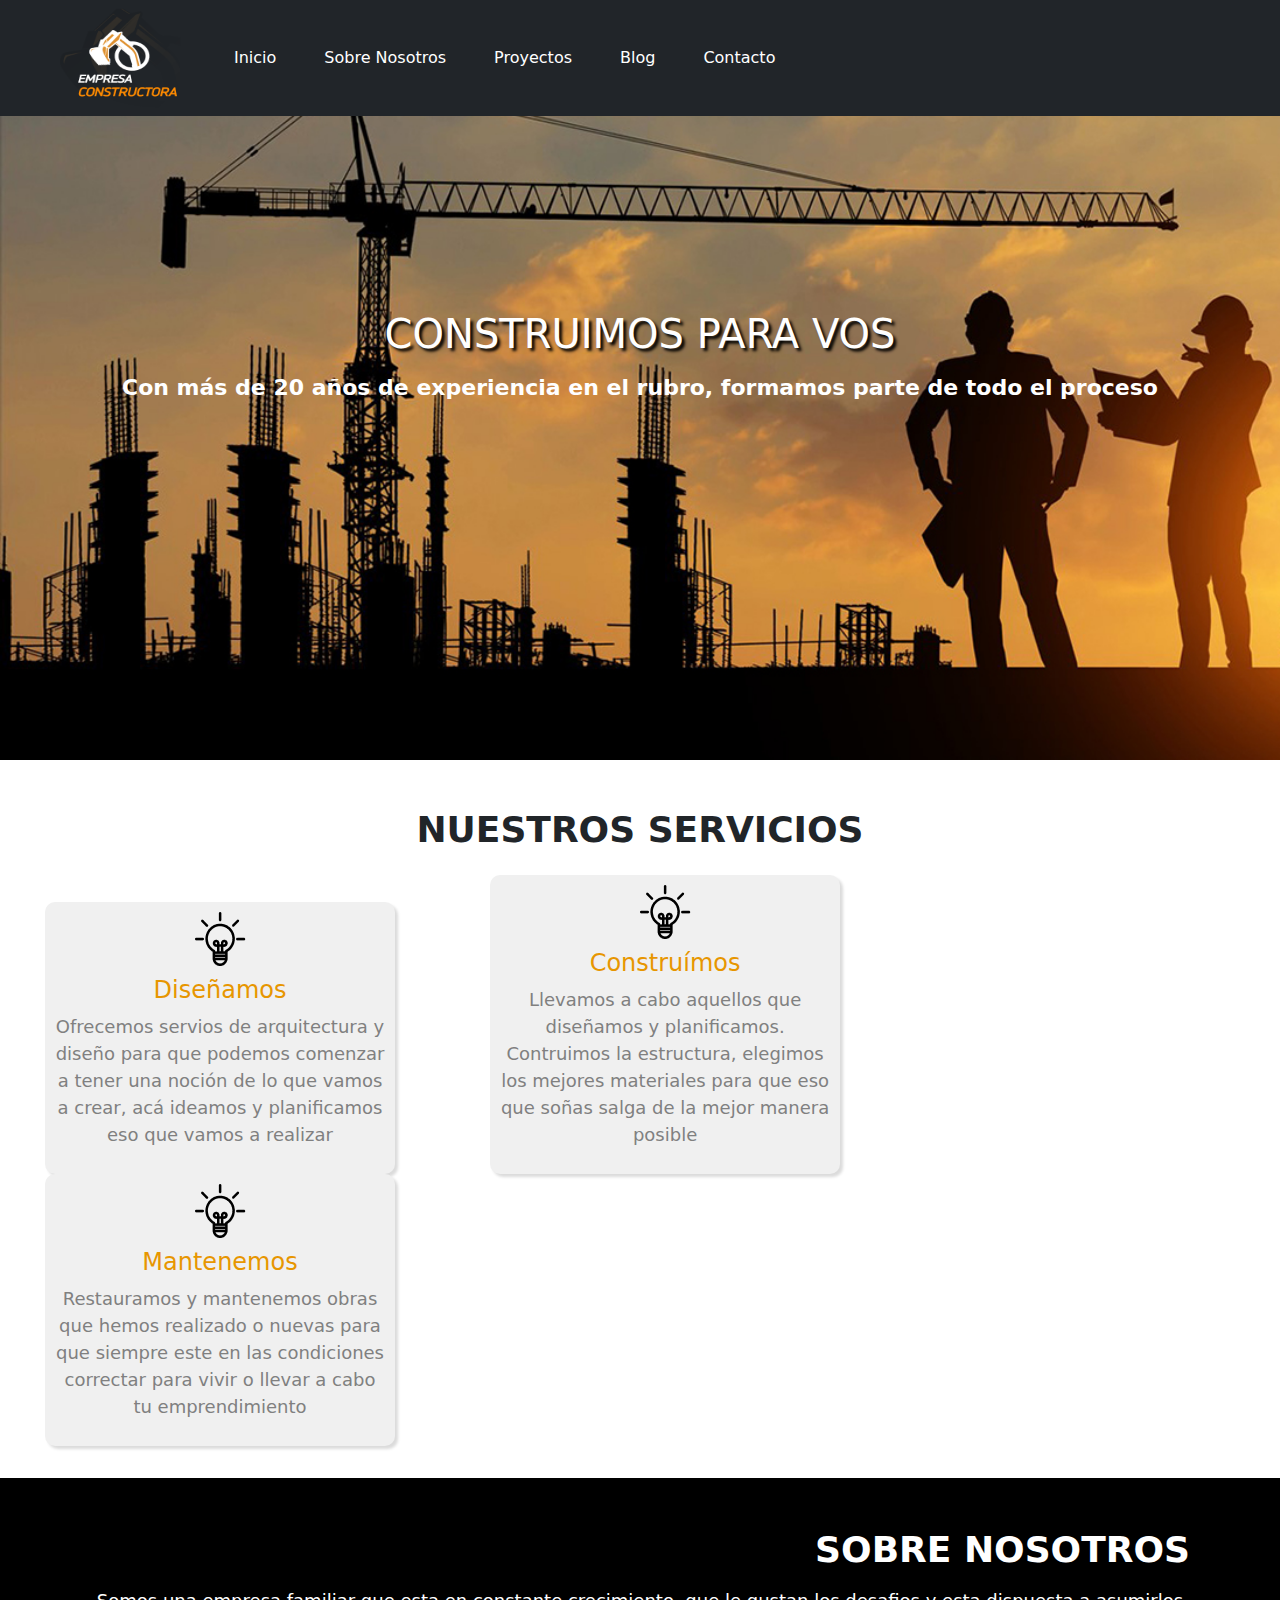
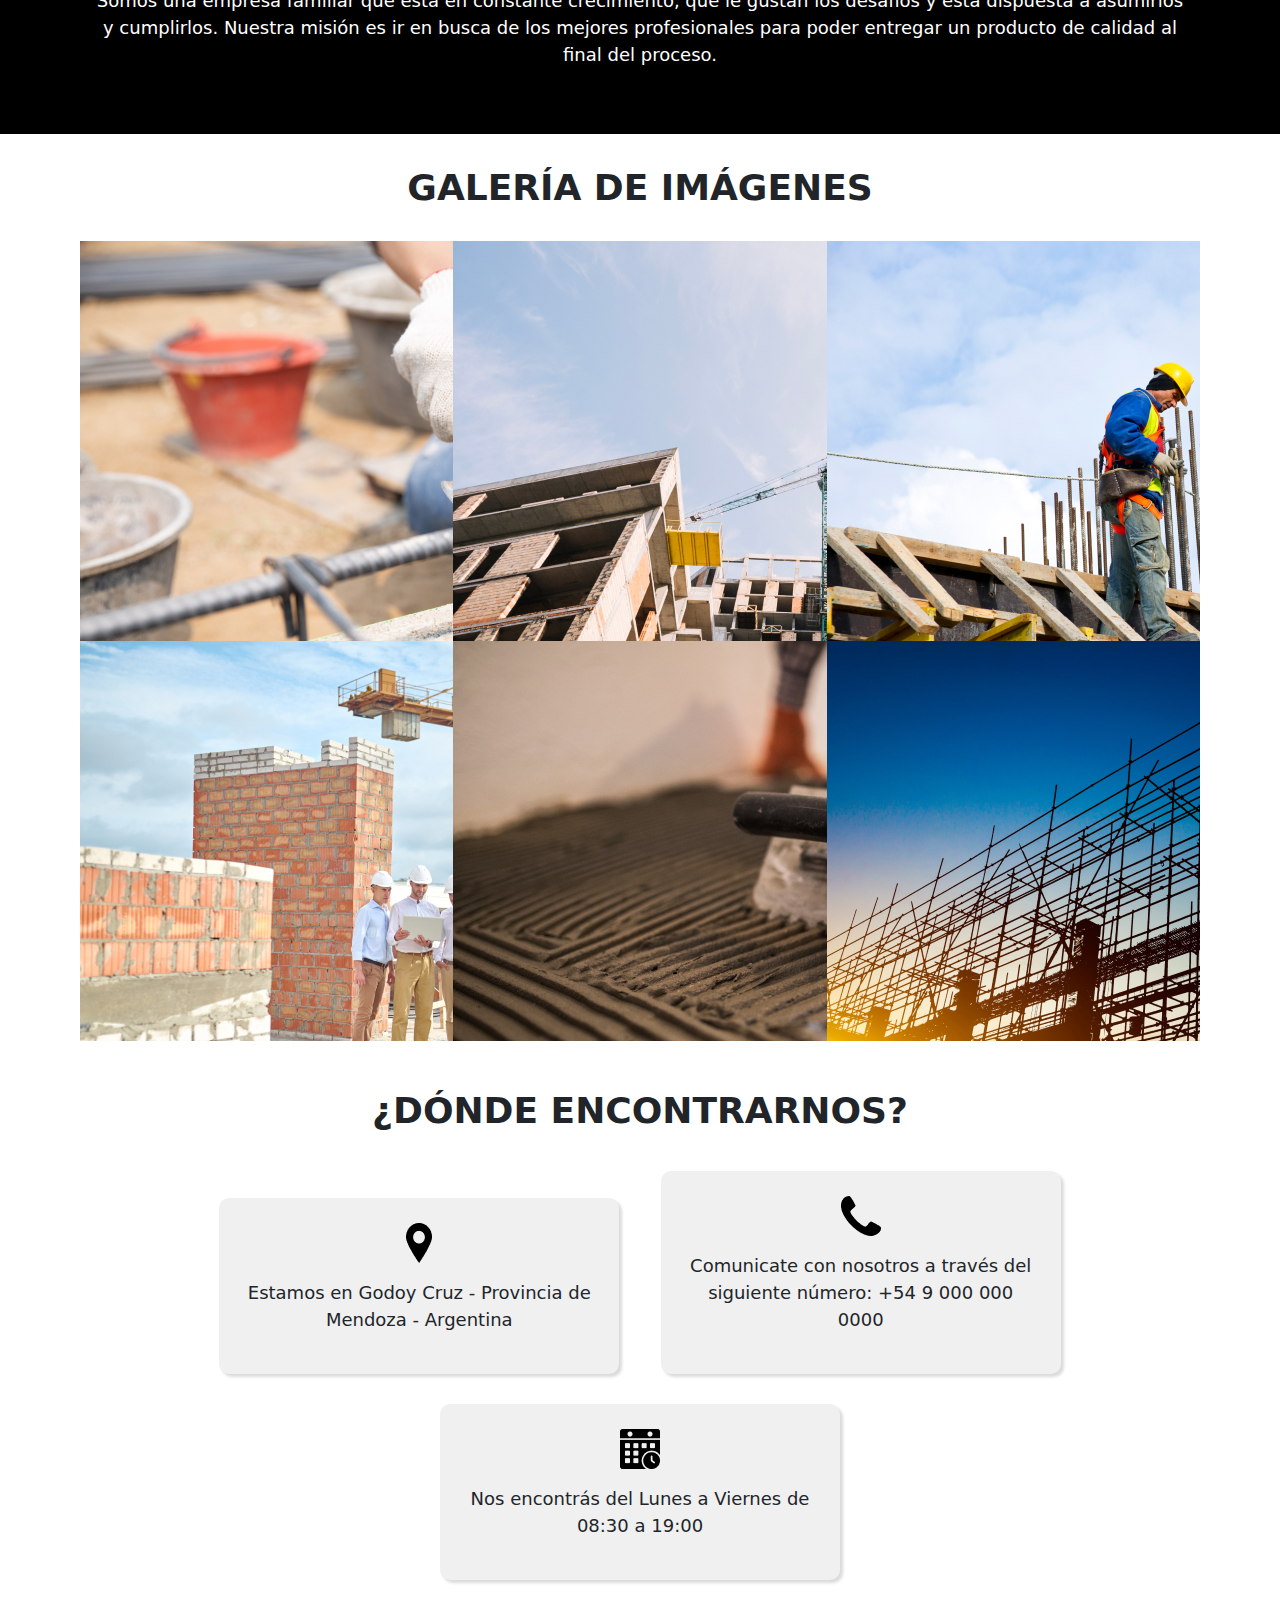
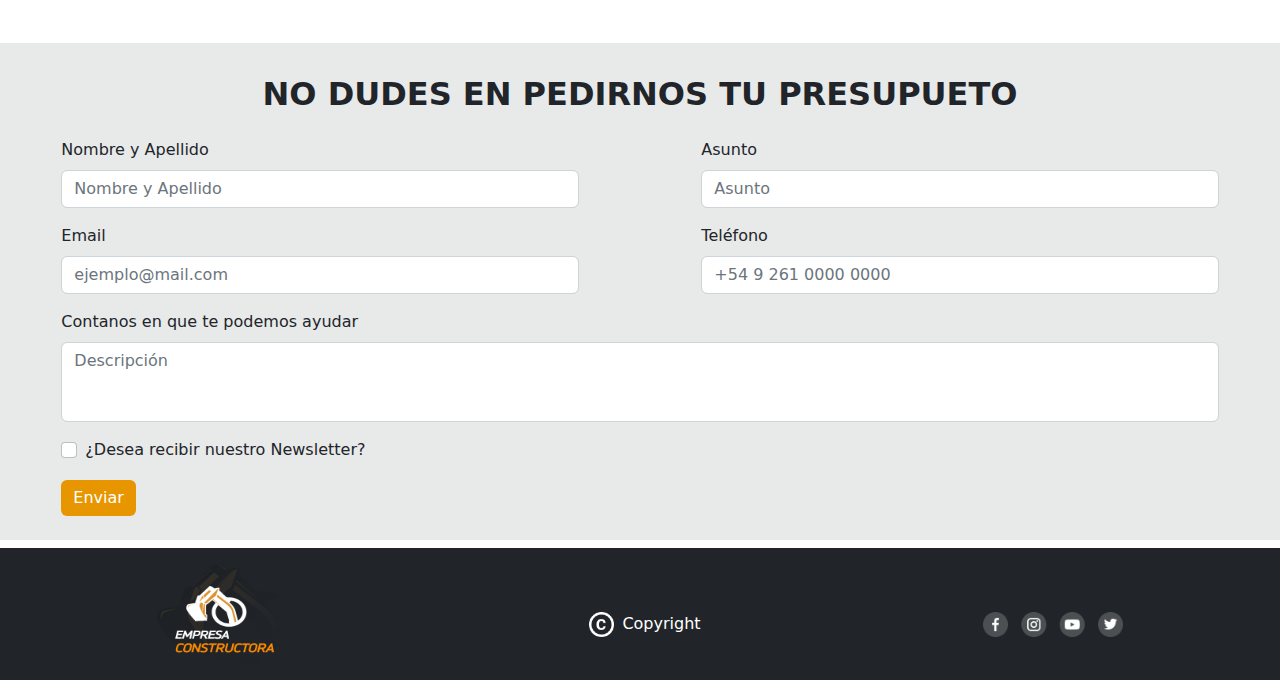
<file: index.html>
<!DOCTYPE html>
<html lang="en">
<head>
    <meta charset="UTF-8">
    <meta http-equiv="X-UA-Compatible" content="IE=edge">
    <meta name="viewport" content="width=device-width, initial-scale=1.0">
    <title>Construimos para vos</title>
    <link rel="stylesheet" href="./css/bootstrap.css">
    <link rel="stylesheet" href="./css/style.css">
</head>

<body>
    <!-- HEADER-->
    <header class="fixed-top">
        <div>
            <nav class="navbar navbar-expand-lg bg-light navbar-dark bg-dark">
                <div class="container-fluid">
                    <img src="./img/logo-proyecto.png" alt="logo empresa constructora" width="150px" height="100px" class="d-inline-block align-text-top img-logo ms-5">
                    <button class="navbar-toggler" type="button" data-bs-toggle="collapse" data-bs-target="#navbarNav" aria-controls="navbarNav" aria-expanded="false" aria-label="Toggle navigation">
                    <span class="navbar-toggler-icon"></span>
                    </button>
                    <div class="collapse navbar-collapse" id="navbarNav">
                        <ul class="navbar-nav">
                            <li class="nav-item ms-3 me-3 titulo-header">
                                <a href="./index.html" class="nav-link active texto-header" aria-current="page">Inicio</a></li>
                            <li class="nav-item ms-3 me-3 titulo-header">
                                <a href="./html/sobre-nosotros.html" class="nav-link active texto-header" aria-current="page">Sobre Nosotros</a></li>
                            <li class="nav-item ms-3 me-3 titulo-header">
                                <a href="./html/proyectos.html" class="nav-link active texto-header" aria-current="page">Proyectos</a></li>
                            <li class="nav-item ms-3 me-3 titulo-header">
                                <a href="./html/blog.html" class="nav-link active texto-header" aria-current="page">Blog</a></li>
                            <li class="nav-item ms-3 me-3 titulo-header">
                                <a href="./html/contacto.html" class="nav-link active texto-header" aria-current="page">Contacto</a></li>
                        </ul>
                    </div>
                </div>
            </nav>
        </div>
    </header>
        
    <!-- INFORMACIÓN QUE LLEVA EL INDEX-->
    <main>
        <section class="seccion-1">
            <h2 class="titulo-1">CONSTRUIMOS PARA VOS</h2>
            <p class="texto-1"><strong> Con más de 20 años de experiencia en el rubro, formamos parte de todo el
            proceso</strong></p>
        </section>
    
        <section>
            <h2 class="seccion-2"><strong>NUESTROS SERVICIOS</strong></h2>
                <div class="tarjeta-1">
                    <img src="./img/foco.jpg" alt="servicios">
                    <article>
                        <h4 class="titulo-2">Diseñamos</h4>
                        <p class="texto-tarjeta">Ofrecemos servios de arquitectura y diseño para que podemos comenzar a tener una noción de lo que vamos a crear, acá ideamos y planificamos eso que vamos a realizar</p>
                    </article>
                </div>

                <div class="tarjeta-1">
                    <img src="./img/foco.jpg" alt="servicios de construccion">
                    <article>
                        <h4 class="titulo-2">Construímos</h4>
                        <p class="texto-tarjeta">Llevamos a cabo aquellos que diseñamos y planificamos. Contruimos la estructura, elegimos los mejores materiales para que eso que soñas salga de la mejor manera posible</p>
                    </article>
                </div>
                        
                <div class="tarjeta-1">
                    <img src="./img/foco.jpg" alt=""> 
                    <article>            
                        <h4 class="titulo-2">Mantenemos</h4>
                        <p class="texto-tarjeta">Restauramos y mantenemos obras que hemos realizado o nuevas para que siempre este en las condiciones correctar para vivir o llevar a cabo tu emprendimiento</p>
                    </article> 
                </div>    
        </section>

        <section class="seccion-3">
            <article>
                <h2 class="sobre-nosotros"><strong>SOBRE NOSOTROS</strong></h2>
                <p class="texto-2">Somos una empresa familiar que esta en constante crecimiento, que le gustan los desafios y esta dispuesta a asumirlos y cumplirlos. Nuestra misión es ir en busca de los mejores profesionales para poder entregar un producto de calidad al final del proceso.</p>
            </article>
        </section>
    
        <section class="seccion-4">
            <h2 class="seccion-4"><strong>GALERÍA DE IMÁGENES</strong></h2>  
            <div class="grilla-1">
                <div class="grilla-img"><img src="./img/construccion-1.jpg" alt=""></div>
                    <div class="grilla-img"><img src="./img/construccion-2.jpg" alt=""></div>
                    <div class="grilla-img"><img src="./img/construccion-3.jpg" alt=""></div>
                    <div class="grilla-img"><img src="./img/construccion-4.jpg" alt=""></div>
                    <div class="grilla-img"><img src="./img/construccion-5.jpg" alt=""></div>
                    <div class="grilla-img"><img src="./img/construccion-6.jpg" alt=""></div>
                </div>
        </section>
    
        <section class="seccion-5">
            <h2 class="seccion-5"><strong>¿DÓNDE ENCONTRARNOS?</strong></h2>
            <div class="tarjeta-2">
                <img src="./img/ubicacion.jpg" class="donde-encontrarnos-imagen" alt="ubicación">
                <p>Estamos en Godoy Cruz - Provincia de Mendoza - Argentina </p>
            </div>
    
            <div class="tarjeta-2"> 
                <img src="./img/telefono.png" class="donde-encontrarnos-imagen" alt="números telefónicos">
                <p>Comunicate con nosotros a través del siguiente número: +54 9 000 000 0000</p>
            </div>
    
            <div class="tarjeta-2"> 
                <img src="./img/calendario.jpg" class="donde-encontrarnos-imagen" alt="Horario">
                <p>Nos encontrás del Lunes a Viernes de 08:30 a 19:00</p>
            </div>  
        </section>
            
    <!-- FORMULARIO-->
        <section>
            <div class="mt-5 p-2 mb-2 bg-dark bg-opacity-10">
            <h2 class="text-center fs-2 fw-bold mt-4 mb-4">NO DUDES EN PEDIRNOS TU PRESUPUETO</h2>
            <form class="row g-3 d-flex justify-content-around">
                <div class="col-md-5">
                    <label for="campo-nombre" class="form-label">Nombre y Apellido</label>
                    <input type="text" id="campo-nombre" class="form-control" placeholder="Nombre y Apellido">
                </div>
    
                <div class="col-md-5">
                    <label for="asunto" class="form-label">Asunto</label>
                    <input type="asunto" id="campo-asunto" class="form-control" placeholder="Asunto">
                </div>
    
                <div class="col-md-5">
                    <label for="campo-mail" class="form-label">Email</label>
                    <input type="email" id="campo-mail" class="form-control" placeholder="ejemplo@mail.com">
                </div>                  
    
                <div class="col-md-5">
                    <label for="campo-telefono" class="form-label">Teléfono</label>
                    <input type="number" id="campo-telefono" class="form-control" placeholder="+54 9 261 0000 0000">
                </div>
    
                <div class="col-md-11">
                    <label for="campo-descripcion" class="form-label">Contanos en que te podemos ayudar</label>
                    <input type="descripcion" class="form-control pb-5" placeholder="Descripción">
                </div>
    
                <div class="col-11">
                    <div class="form-check">
                        <input type="checkbox" id="campo-newsletter" class="form-check-input">
                        <label for="campo-newsletter" class="form-check-label">¿Desea recibir nuestro Newsletter?</label>
                    </div>
                </div>

                <div class="col-11">
                    <button type="submit" class="btn btn-primary mb-3 boton-color">Enviar</button>
                </div>                 
                
            </form>
            </div>
        </section>
        
    </main>
    
    <footer class="text-bg-dark p-3">
        <div class="d-flex justify-content-around">
            <div>
                <img src="./img/logo-proyecto.png" width="150px" height="100px" alt="">
            </div>
    
            <div class="d-flex justify-content-center mt-5">
                <img src="./img/copyright.png" class="me-2" height="25px" alt="">
                <p class="copy">Copyright</p>
            </div>
    
            <div>
                <img src="./img/redes.png" class="d-flex justify-content-end mt-5" height="25px" alt="">
            </div>
        </div>
    
    </footer>

    <script src="./js/bootstrap.js"></script>
</body>
</html>
</file>
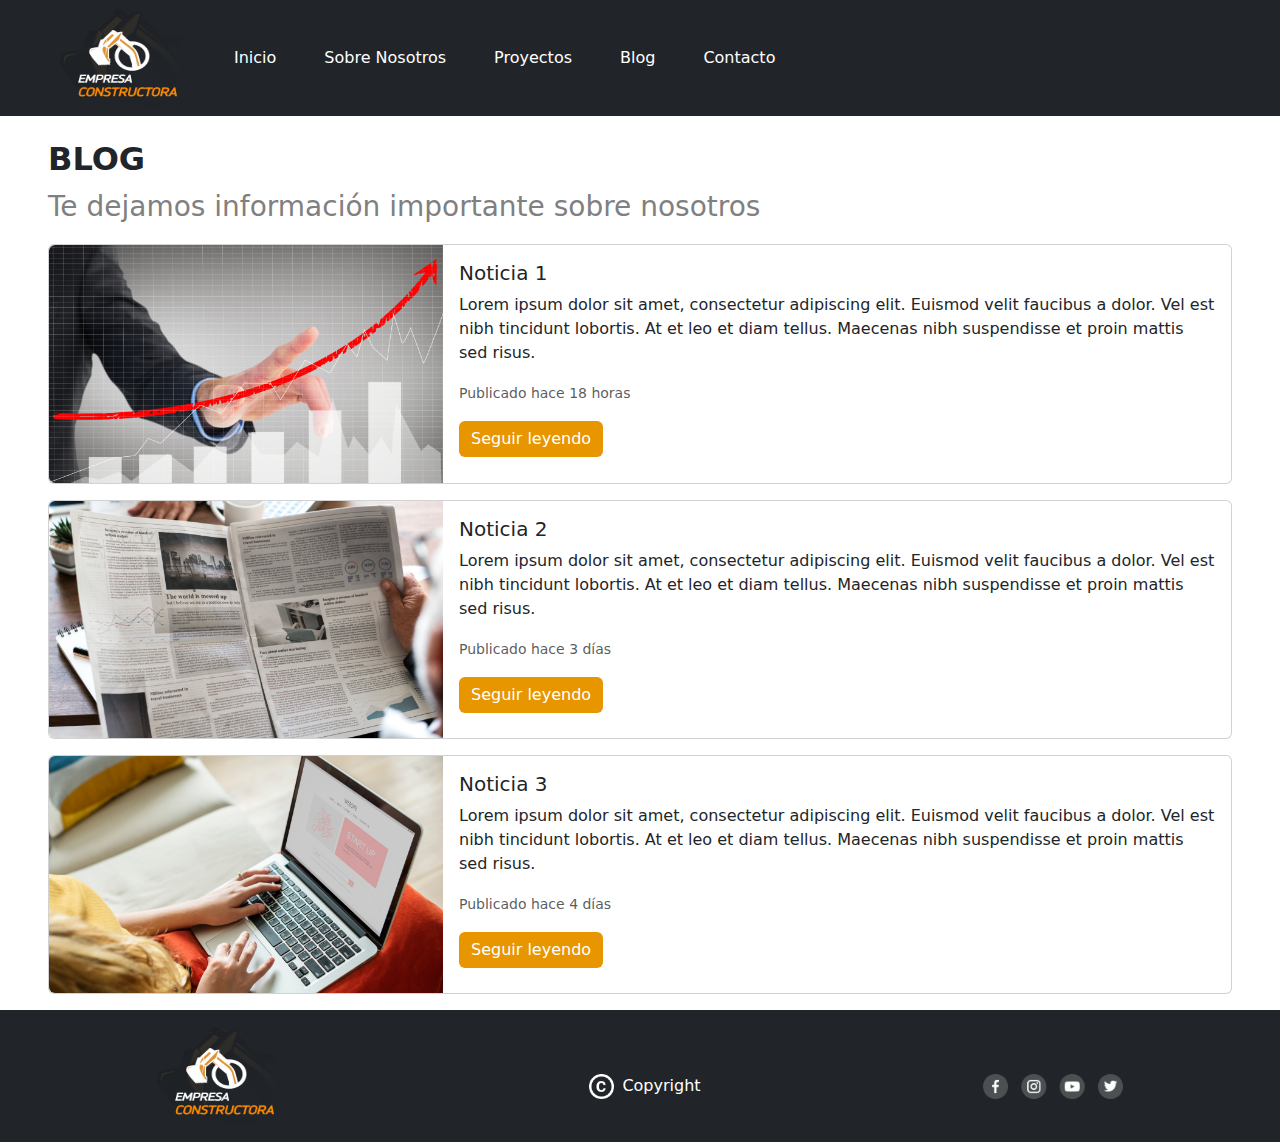
<file: html/blog.html>
<!DOCTYPE html>
<html lang="en">
<head>
    <meta charset="UTF-8">
    <meta http-equiv="X-UA-Compatible" content="IE=edge">
    <meta name="viewport" content="width=device-width, initial-scale=1.0">
    <title>Blog</title>
    <link rel="stylesheet" href="../css/bootstrap.css">
    <link rel="stylesheet" href="../css/style.css">
</head>
<body>

    <!-- HEADER-->
    <header class="fixed-top">
        <div>
            <nav class="navbar navbar-expand-lg bg-light navbar-dark bg-dark">
                <div class="container-fluid">
                    <img src="../img/logo-proyecto.png" alt="logo empresa constructora" width="150px" height="100px" class="d-inline-block align-text-top img-logo ms-5">
                    <button class="navbar-toggler" type="button" data-bs-toggle="collapse" data-bs-target="#navbarNav" aria-controls="navbarNav" aria-expanded="false" aria-label="Toggle navigation">
                    <span class="navbar-toggler-icon"></span>
                    </button>
                    <div class="collapse navbar-collapse" id="navbarNav">
                        <ul class="navbar-nav">
                            <li class="nav-item ms-3 me-3 titulo-header">
                                <a href="../index.html" class="nav-link active texto-header" aria-current="page">Inicio</a></li>
                            <li class="nav-item ms-3 me-3 titulo-header">
                                <a href="./sobre-nosotros.html" class="nav-link active texto-header" aria-current="page">Sobre Nosotros</a></li>
                            <li class="nav-item ms-3 me-3 titulo-header">
                                <a href="./proyectos.html" class="nav-link active texto-header" aria-current="page">Proyectos</a></li>
                            <li class="nav-item ms-3 me-3 titulo-header">
                                <a href="./blog.html" class="nav-link active texto-header" aria-current="page">Blog</a></li>
                            <li class="nav-item ms-3 me-3 titulo-header">
                                <a href="./contacto.html" class="nav-link active texto-header" aria-current="page">Contacto</a></li>
                        </ul>
                    </div>
                </div>
            </nav>
        </div>
    </header>

    <main>
        <section>
            <h2 class="text-start fs-2 fw-bold ms-5 mb-2 seccion-blog">BLOG</h2>
            <p class="text-start fs-3 ms-5 texto-noticia">Te dejamos información importante sobre nosotros</p>
        </section>
        <div>

        <section>
            <div class="card mb-3 ms-5 me-5">
                <div class="row g-0">
                    <div class="col-md-4">
                         <img src="../img/blog-1.jpg" class="img-fluid rounded-start" alt="">
                    </div>                             
                    <div class="col-md-8">
                        <div class="card-body">
                            <h5 class="card-title">Noticia 1</h5>
                            <p class="card-text">Lorem ipsum dolor sit amet, consectetur adipiscing elit. Euismod velit faucibus a dolor. Vel est nibh tincidunt lobortis. At et leo et diam tellus. Maecenas nibh suspendisse et proin mattis sed risus.</p>
                            <p class="card-text"><small class="text-muted">Publicado hace 18 horas</small></p>
                            <a href="" class="btn btn-primary boton-color">Seguir leyendo</a>
                        </div>
                    </div>   
               </div> 
            </div>            
           
            <div class="card mb-3 ms-5 me-5">
                <div class="row g-0">
                    <div class="col-md-4">
                        <img src="../img/blog-2.jpg" class="img-fluid rounded-start" alt="">
                    </div>
                    <div class="col-md-8">
                        <div class="card-body">
                            <h5 class="card-title">Noticia 2</h5>
                            <p class="card-text">Lorem ipsum dolor sit amet, consectetur adipiscing elit. Euismod velit faucibus a dolor. Vel est nibh tincidunt lobortis. At et leo et diam tellus. Maecenas nibh suspendisse et proin mattis sed risus.</p>
                            <p class="card-text"><small class="text-muted">Publicado hace 3 días</small></p>
                            <a href="" class="btn btn-primary boton-color">Seguir leyendo</a>
                        </div>
                    </div>
                </div>    
            </div>
            
            <div class="card mb-3 ms-5 me-5">
                <div class="row g-0">
                    <div class="col-md-4">
                        <img src="../img/blog-3.jpg" class="img-fluid rounded-start" alt="">
                    </div>
                    <div class="col-md-8">
                        <div class="card-body">
                            <h5 class="card-title">Noticia 3</h5>
                            <p class="card-text">Lorem ipsum dolor sit amet, consectetur adipiscing elit. Euismod velit faucibus a dolor. Vel est nibh tincidunt lobortis. At et leo et diam tellus. Maecenas nibh suspendisse et proin mattis sed risus.</p>
                            <p class="card-text"><small class="text-muted">Publicado hace 4 días</small></p>
                            <a href="" class="btn btn-primary boton-color">Seguir leyendo</a>
                        </div>
                    </div>
                </div>
            </div>        
        </section>

    </main>


    <footer class="text-bg-dark p-3">
        <div class="d-flex justify-content-around">
            <div>
                <img src="../img/logo-proyecto.png" width="150px" height="100px" alt="">
            </div>

            <div class="d-flex justify-content-center mt-5">
                <img src="../img/copyright.png" class="me-2" height="25px" alt="">
                <p class="copy">Copyright</p>
            </div>

            <div>
                <img src="../img/redes.png" class="d-flex justify-content-end mt-5" height="25px" alt="">
            </div>
       </div>
    </footer>

    <script src="../js/bootstrap.js"></script>
</body>
</html>
</file>
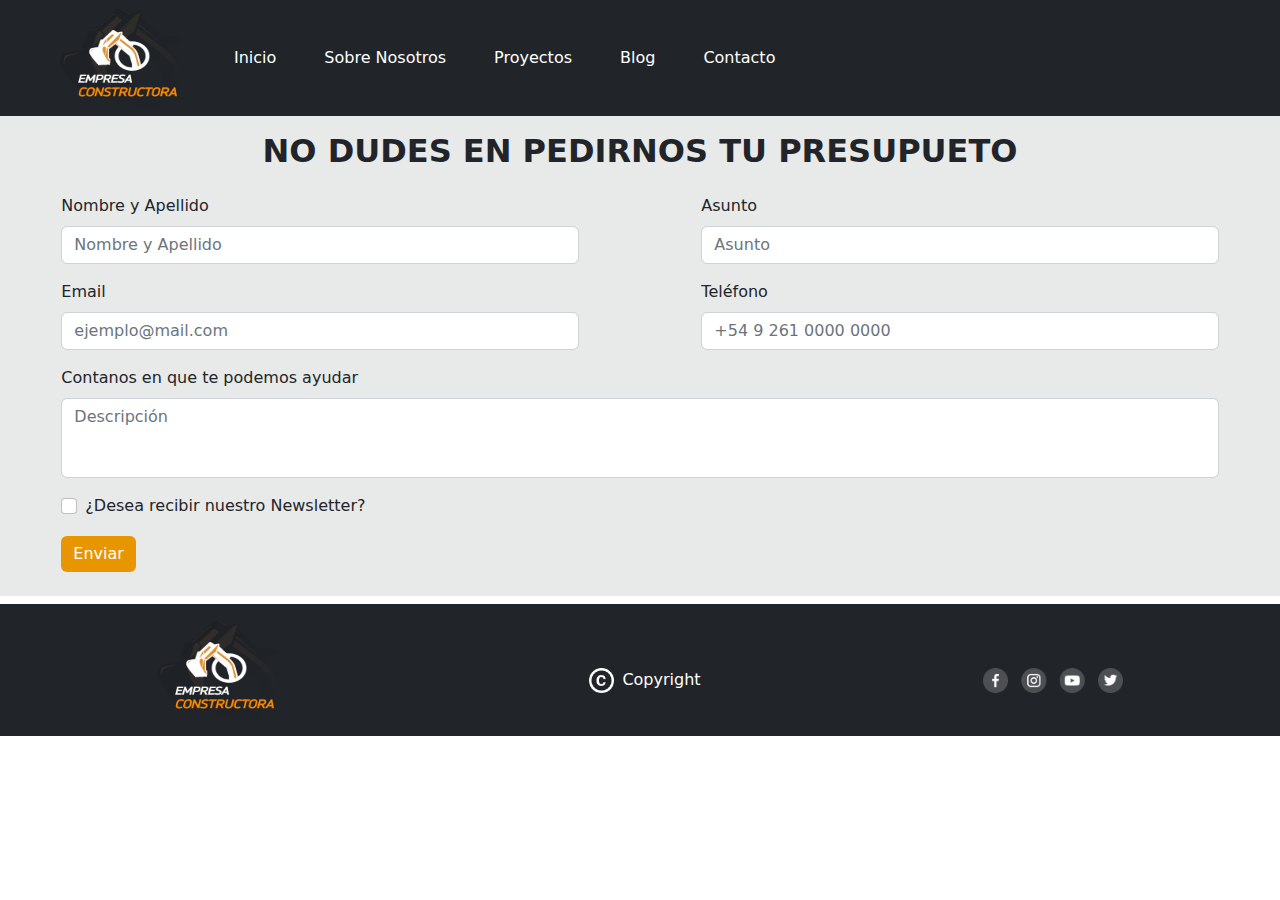
<file: html/contacto.html>
<!DOCTYPE html>
<html lang="en">
<head>
    <meta charset="UTF-8">
    <meta http-equiv="X-UA-Compatible" content="IE=edge">
    <meta name="viewport" content="width=device-width, initial-scale=1.0">
    <title>Contacto</title>
    <link rel="stylesheet" href="../css/bootstrap.css">
    <link rel="stylesheet" href="../css/style.css">
</head>
<body>

    <!-- HEADER-->
    <header class="fixed-top">
        <div>
            <nav class="navbar navbar-expand-lg bg-light navbar-dark bg-dark">
                <div class="container-fluid">
                    <img src="../img/logo-proyecto.png" alt="logo empresa constructora" width="150px" height="100px" class="d-inline-block align-text-top img-logo ms-5">
                    <button class="navbar-toggler" type="button" data-bs-toggle="collapse" data-bs-target="#navbarNav" aria-controls="navbarNav" aria-expanded="false" aria-label="Toggle navigation">
                    <span class="navbar-toggler-icon"></span>
                    </button>
                    <div class="collapse navbar-collapse" id="navbarNav">
                        <ul class="navbar-nav">
                            <li class="nav-item ms-3 me-3 titulo-header">
                                <a href="../index.html" class="nav-link active texto-header" aria-current="page">Inicio</a></li>
                            <li class="nav-item ms-3 me-3 titulo-header">
                                <a href="./sobre-nosotros.html" class="nav-link active texto-header" aria-current="page">Sobre Nosotros</a></li>
                            <li class="nav-item ms-3 me-3 titulo-header">
                                <a href="./proyectos.html" class="nav-link active texto-header" aria-current="page">Proyectos</a></li>
                            <li class="nav-item ms-3 me-3 titulo-header">
                                <a href="./blog.html" class="nav-link active texto-header" aria-current="page">Blog</a></li>
                            <li class="nav-item ms-3 me-3 titulo-header">
                                <a href="./contacto.html" class="nav-link active texto-header" aria-current="page">Contacto</a></li>
                        </ul>
                    </div>
                </div>
            </nav>
        </div>
    </header>

    <main>


    <!-- FORMULARIO-->
    <section>
    <div class="p-2 mb-2 bg-dark bg-opacity-10 seccion-formulario" >
    <h2 class="text-center fs-2 fw-bold mt-4 mb-4">NO DUDES EN PEDIRNOS TU PRESUPUETO</h2>
        <form class="row g-3 d-flex justify-content-around">
            <div class="col-md-5">
                <label for="campo-nombre" class="form-label">Nombre y Apellido</label>
                <input type="text" id="campo-nombre" class="form-control" placeholder="Nombre y Apellido">
            </div>

            <div class="col-md-5">
                <label for="asunto" class="form-label">Asunto</label>
                <input type="asunto" id="campo-asunto" class="form-control" placeholder="Asunto">
            </div>

            <div class="col-md-5">
                <label for="campo-mail" class="form-label">Email</label>
                <input type="email" id="campo-mail" class="form-control" placeholder="ejemplo@mail.com">
            </div>                  

            <div class="col-md-5">
                <label for="campo-telefono" class="form-label">Teléfono</label>
                <input type="number" id="campo-telefono" class="form-control" placeholder="+54 9 261 0000 0000">
            </div>

            <div class="col-md-11">
                <label for="campo-descripcion" class="form-label">Contanos en que te podemos ayudar</label>
                <input type="descripcion" class="form-control pb-5" placeholder="Descripción">
            </div>

            <div class="col-11">
                <div class="form-check">
                    <input type="checkbox" id="campo-newsletter" class="form-check-input">
                    <label for="campo-newsletter" class="form-check-label">¿Desea recibir nuestro Newsletter?</label>
                </div>
            </div>

            <div class="col-11"> 
                <button type="submit" class="btn btn-primary mb-3 boton-color">Enviar</button>
            </div>              
            </form>
        </div>

    </main>

    <footer class="text-bg-dark p-3">
        <div class="d-flex justify-content-around">
            <div>
                <img src="../img/logo-proyecto.png" width="150px" height="100px" alt="">
            </div>

            <div class="d-flex justify-content-center mt-5">
                <img src="../img/copyright.png" class="me-2" height="25px" alt="">
                <p class="copy">Copyright</p>
            </div>

            <div>
                <img src="../img/redes.png" class="d-flex justify-content-end mt-5" height="25px" alt="">
            </div>
       </div>
    </footer>

    <script src="../js/bootstrap.js"></script>
</body>
</html>
</file>
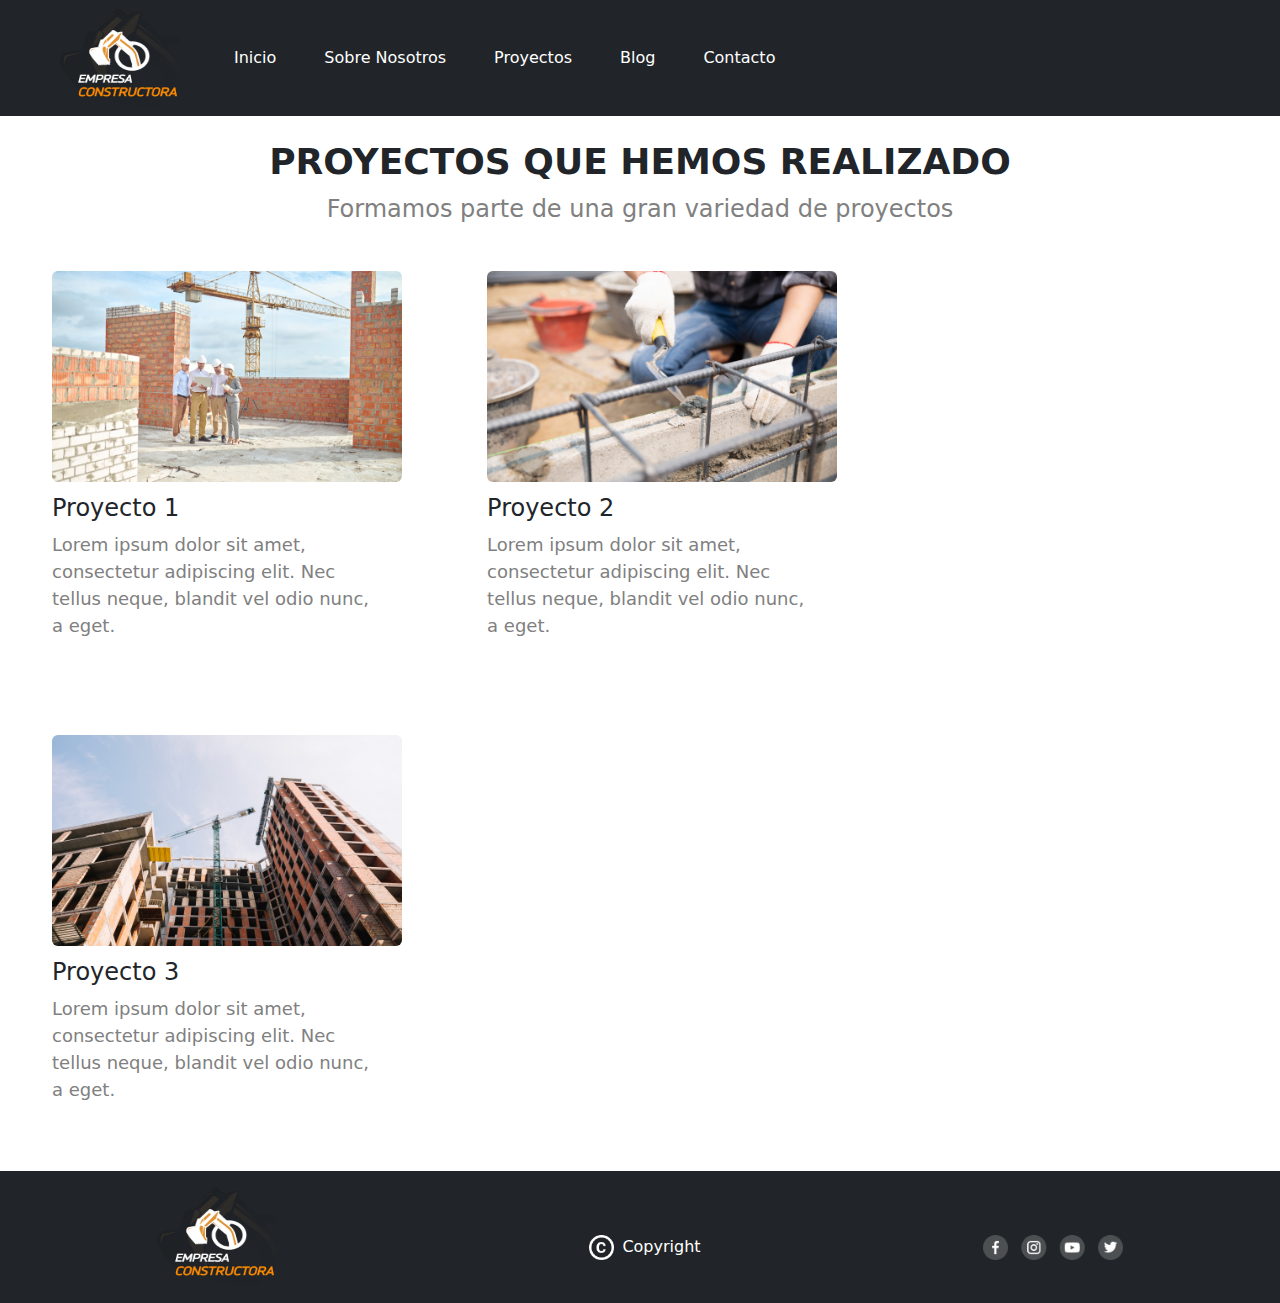
<file: html/proyectos.html>
<!DOCTYPE html>
<html lang="en">
<head>
    <meta charset="UTF-8">
    <meta http-equiv="X-UA-Compatible" content="IE=edge">
    <meta name="viewport" content="width=device-width, initial-scale=1.0">
    <title>Proyectos</title>
    <link rel="stylesheet" href="../css/bootstrap.css">
    <link rel="stylesheet" href="../css/style.css">
</head>
<body>

    <!-- HEADER-->
    <header class="fixed-top">
        <div>
            <nav class="navbar navbar-expand-lg bg-light navbar-dark bg-dark">
                <div class="container-fluid">
                    <img src="../img/logo-proyecto.png" alt="logo empresa constructora" width="150px" height="100px" class="d-inline-block align-text-top img-logo ms-5">
                    <button class="navbar-toggler" type="button" data-bs-toggle="collapse" data-bs-target="#navbarNav" aria-controls="navbarNav" aria-expanded="false" aria-label="Toggle navigation">
                    <span class="navbar-toggler-icon"></span>
                    </button>
                    <div class="collapse navbar-collapse" id="navbarNav">
                        <ul class="navbar-nav">
                            <li class="nav-item ms-3 me-3 titulo-header">
                                <a href="../index.html" class="nav-link active texto-header" aria-current="page">Inicio</a></li>
                            <li class="nav-item ms-3 me-3 titulo-header">
                                <a href="./sobre-nosotros.html" class="nav-link active texto-header" aria-current="page">Sobre Nosotros</a></li>
                            <li class="nav-item ms-3 me-3 titulo-header">
                                <a href="./proyectos.html" class="nav-link active texto-header" aria-current="page">Proyectos</a></li>
                            <li class="nav-item ms-3 me-3 titulo-header">
                                <a href="./blog.html" class="nav-link active texto-header" aria-current="page">Blog</a></li>
                            <li class="nav-item ms-3 me-3 titulo-header">
                                <a href="./contacto.html" class="nav-link active texto-header" aria-current="page">Contacto</a></li>
                        </ul>
                    </div>
                </div>
            </nav>
        </div>
    </header>

    <main>
        <section class="seccion-trabajos">
            <h2 class="titulo-trabajos"><strong>PROYECTOS QUE HEMOS REALIZADO</strong></h2>
            <p class="texto-trabajos">Formamos parte de una gran variedad de proyectos</p>
        </section>
        <section>
            <div class="tarjeta-trabajos">
                <article>
                    <img src="../img/proyecto-1.jpg" alt="" class="imagen-trabajos">
                    <h4 class="titulo-tarjeta">Proyecto 1</h4>
                    <p class="texto-tarjeta">Lorem ipsum dolor sit amet, consectetur adipiscing elit. Nec tellus neque, blandit vel odio nunc, a eget. </p>
                </article>
            </div> 
            <div class="tarjeta-trabajos">
                <article>
                    <img src="../img/proyecto-2.jpg" alt="" class="imagen-trabajos">
                    <h4 class="titulo-tarjeta">Proyecto 2</h4>
                    <p class="texto-tarjeta">Lorem ipsum dolor sit amet, consectetur adipiscing elit. Nec tellus neque, blandit vel odio nunc, a eget. </p>
                </article>
            </div>
            <div class="tarjeta-trabajos">
                <article>
                    <img src="../img/proyecto-3.jpg" alt="" class="imagen-trabajos">
                    <h4 class="titulo-tarjeta">Proyecto 3</h4>
                    <p class="texto-tarjeta">Lorem ipsum dolor sit amet, consectetur adipiscing elit. Nec tellus neque, blandit vel odio nunc, a eget. </p>
                </article>
            </div>
        </section>



    </main>




    <footer class="text-bg-dark p-3">
        <div class="d-flex justify-content-around">
            <div>
                <img src="../img/logo-proyecto.png" width="150px" height="100px" alt="">
            </div>

            <div class="d-flex justify-content-center mt-5">
                <img src="../img/copyright.png" class="me-2" height="25px" alt="">
                <p class="copy">Copyright</p>
            </div>

            <div>
                <img src="../img/redes.png" class="d-flex justify-content-end mt-5" height="25px" alt="">
            </div>
       </div>
    </footer>

    <script src="../js/bootstrap.js"></script>

</body>
</html>
</file>
<file: css/style.css>
*{
    margin: 0;
    padding: o;
    box-sizing: border-box;
}

h1 h2 h3 h4 h5 p article li a {
    font-family: 'Segoe UI', Tahoma, Geneva, Verdana, sans-serif;
}

.titulo-header:hover{
   transform: scale(1.15);
   
}

.nav-link.active.texto-header:hover{
    color: rgb(231, 150, 0) ;
}
/* ----------- INDEX ----------------- */

.seccion-1{
    width: 100%;
    height:700px;
    background-image: url(../img/construccion.jpg);
    background-repeat: no-repeat;
    background-size: cover;
    margin-top: 60px;   
}

.titulo-1{
    color: white;
    font-size: 40px;
    text-align: center;
    text-shadow: 20px;
    position: relative;
    top: 250px;
    text-shadow: 3px 3px 3px black;
}

.texto-1{
    color: white;
    font-size: 22px;
    text-align: center;
    margin-left: 80px;
    margin-right: 80px;
    margin-bottom: 16px;
    position: relative;
    top: 255px;
}

.seccion-2{
    font-size: 36px;
    margin-top: 48px;
    margin-bottom: 24px;
    font-style: normal;
    text-align: center;
}

.tarjeta-1{
    background-color: rgb(240, 240, 240);
    box-shadow: 3px 3px 3px rgb(219, 219, 219);
    border-radius: 10px;
    text-align: center;
    margin-left: 45px;
    margin-right: 45px;
    padding: 10px;
    width: 350px;
    height: auto;
    display: inline-block;
    justify-content: space-between;
    
}

.tarjeta-1:hover{
    box-shadow: 9px 9px 7px rgb(219, 219, 219);
    background-color: rgb(228, 228, 228);
}

.titulo-2{
    font-size: 24px;
    color: rgb(231, 150, 0);
    margin-top: 10px;
}

.texto-tarjeta{
    color: rgb(124, 124, 124);
    font-size: 18px;
    margin-top: 8px;
}

.seccion-3{
    background-color: black;
    color: white;
    padding: 50px;
    margin-top: 32px;
    margin-bottom: 32px;
}

.sobre-nosotros{
    text-align: right;
    font-size: 36px;
    margin-right: 40px;
    margin-bottom: 16px;
}

.texto-2{
    font-size: 18px;
    margin-left: 40px;
    margin-right: 40px;
    text-align: center;
}

.seccion-4{
    font-size: 36px;
    margin-bottom: 32px;
    text-align: center;
}

.grilla-1{
    display: grid;
    grid-template-columns: repeat(3, 1fr);
    grid-template-rows:repeat(2, 400px);
    margin-left: 80px;
    margin-right: 80px;
    
}

@media screen and (max-width:780px){ 
    .grilla-1{
        grid-template-columns: 1fr;
        grid-template-rows: 1fr;
        margin-left: 16px;
        margin-right: 16px;
    }
}

.grilla-img{
    overflow: hidden;
    background-size: cover;
    background-position: center;
   
}

.grilla-img:hover{
    transform: scale(1.05);
    box-shadow: 5px 5px 5px rgba(0, 0, 0, 0.493);
}

.seccion-5{
    margin-top: 48px;
    margin-bottom: 24px;
    font-size: 36px;
    text-align: center;
}

.donde-encontrarnos-imagen{
    margin-bottom: 16px;
}

.tarjeta-2{
    background-color: rgb(240, 240, 240);
    box-shadow: 3px 3px 3px rgb(219, 219, 219);
    border-radius: 10px;
    padding: 25px;
    margin: 15px;
    width: 400px;
    text-align: center;
    height: auto;
    display: inline-block;
    font-size: 18px;
}

.tarjeta-2:hover{
    box-shadow: 9px 9px 7px rgb(219, 219, 219);
    background-color: rgb(228, 228, 228);
}

/* ----------- SOBRE NOSOTROS ------------- */

.seccion-sobre-nosotros{
    display: flex;
    justify-content: space-between;
    
}

.titulo-sobre-nosotros{
    font-size: 36px;
    text-align: left;
    margin-left: 80px;
    margin-top: 170px;
    width: 100%;
}

.texto-sobre-nosotros{
    font-size: 18px;
    margin-left: 80px;
    width: 75%;
    margin-top: 45px;
    color: grey;
}

.imagen-equipo{
    margin-top: 80px;
    width: 50%;
    background-position: right;  
    
}

@media screen and (max-width: 780px) {
    .imagen-equipo{
        width: 100%;
        
    }

    .seccion-sobre-nosotros{
        flex-direction: column;

    }
    
}

.seccion-valores{
    background-color: black;
    padding: 10px;
}

.titulo-valores{
    font-size: 36px;
    text-align: right;
    margin-right: 80px;
    margin-top: 48px;
    color: white;
}

.tarjeta-valores{
    color: white;
    border: solid 2px black;
    padding: 10px ; 
    margin-right: 70px;
    margin-left: 70px;
    margin-top: 16px;
    width: 300px;
    height: auto;
    display: inline-block;
}

.texto-valores{
    color: rgb(231, 150, 0);
    margin-top: 16px;
}

.titulo-equipo{
    font-size: 36px;
    text-align: center;
    margin-top: 32px;
}

.imagen-persona{
    width: 300px;
}

.tarjeta-equipo{
    padding: 10px;
    margin-left: 45px;
    width: 400px;
    height: auto;
    display: inline-block;
    font-size: 18px;
}

.tarjeta-equipo:hover{
    transform: scale(1.1);
    margin-top: 25px;
    margin-bottom: 25px;
}

/* ----------- TRABAJOS REALIZADOS ------------- */

.titulo-trabajos{
    font-size: 36px;
    text-align: center;
    margin-top: 140px;
}

.texto-trabajos{
    font-size: 24px;
    text-align: center;
    margin-top: 8px;
    color: grey;
}

.imagen-trabajos{
    width: 350px;
    border-radius: 6px;
}

.tarjeta-trabajos{
    border: solid 2px white;
    padding: 10px;
    margin-left: 40px;
    margin-right: 40px;
    margin-top: 16px;
    margin-bottom: 40px;
    width: 350px;
    height: auto;
    display: inline-block;
    font-size: 18px;
}

.tarjeta-trabajos:hover{
    transform: scale(1.1);
    color: rgb(231, 150, 0);
}

.titulo-tarjeta{
    margin-top: 12px;
}

.titulo-tarjeta:hover{
    color: rgb(231, 150, 0);
}

.texto-tarjeta{
    color: grey;
}

/* ----------- BLOG ------------- */

.seccion-blog{
    margin-top: 140PX ;
}

.texto-noticia{
    color: grey;
}

.boton-color{
    background-color: rgb(231, 150, 0);
    border: 0;

}

.boton-color:hover{
    transform: scale(1.05);
    box-shadow: 3px 3px 10px rgba(0, 0, 0, 0.514);
    border: 0;
    background-color: rgb(187, 121, 0) ;
}

/* ----------- CONTACTO - FORMULARIO ------------- */

.seccion-formulario{
    margin-top: 100px;
}
</file>
